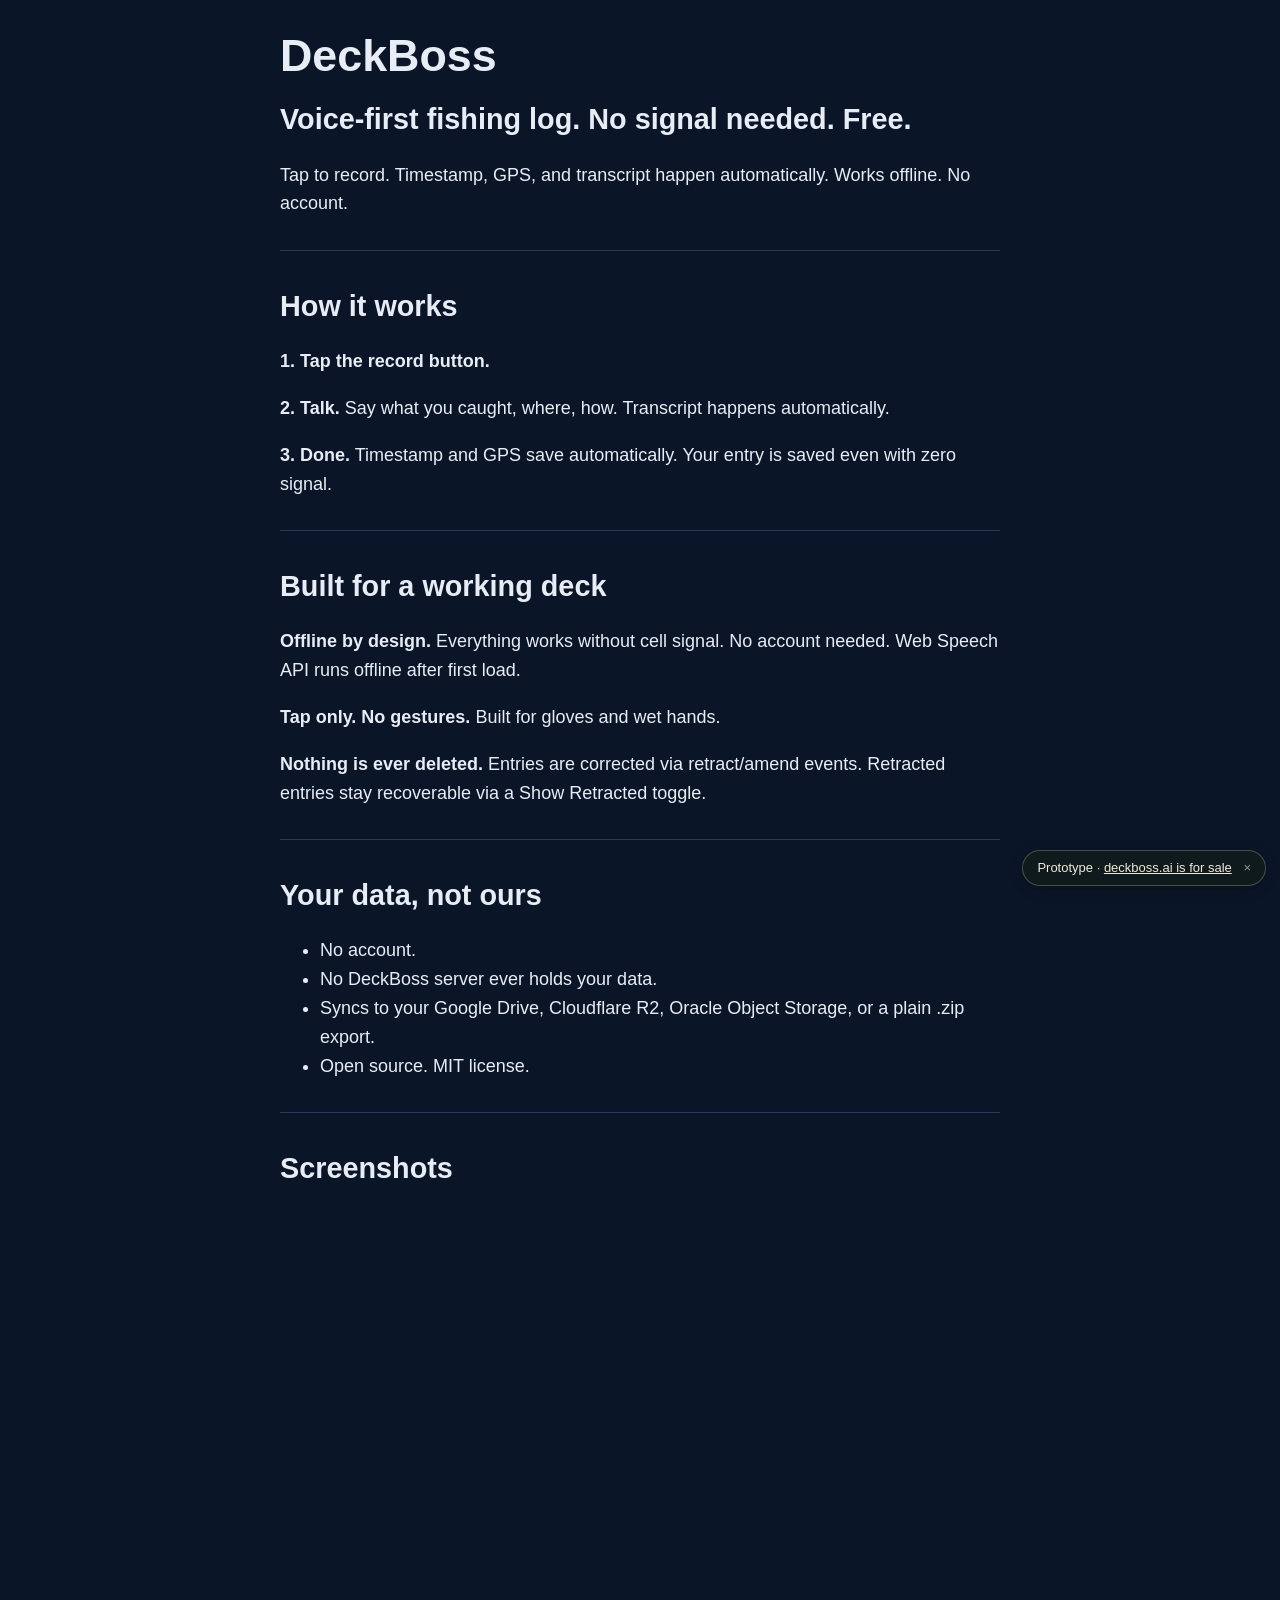
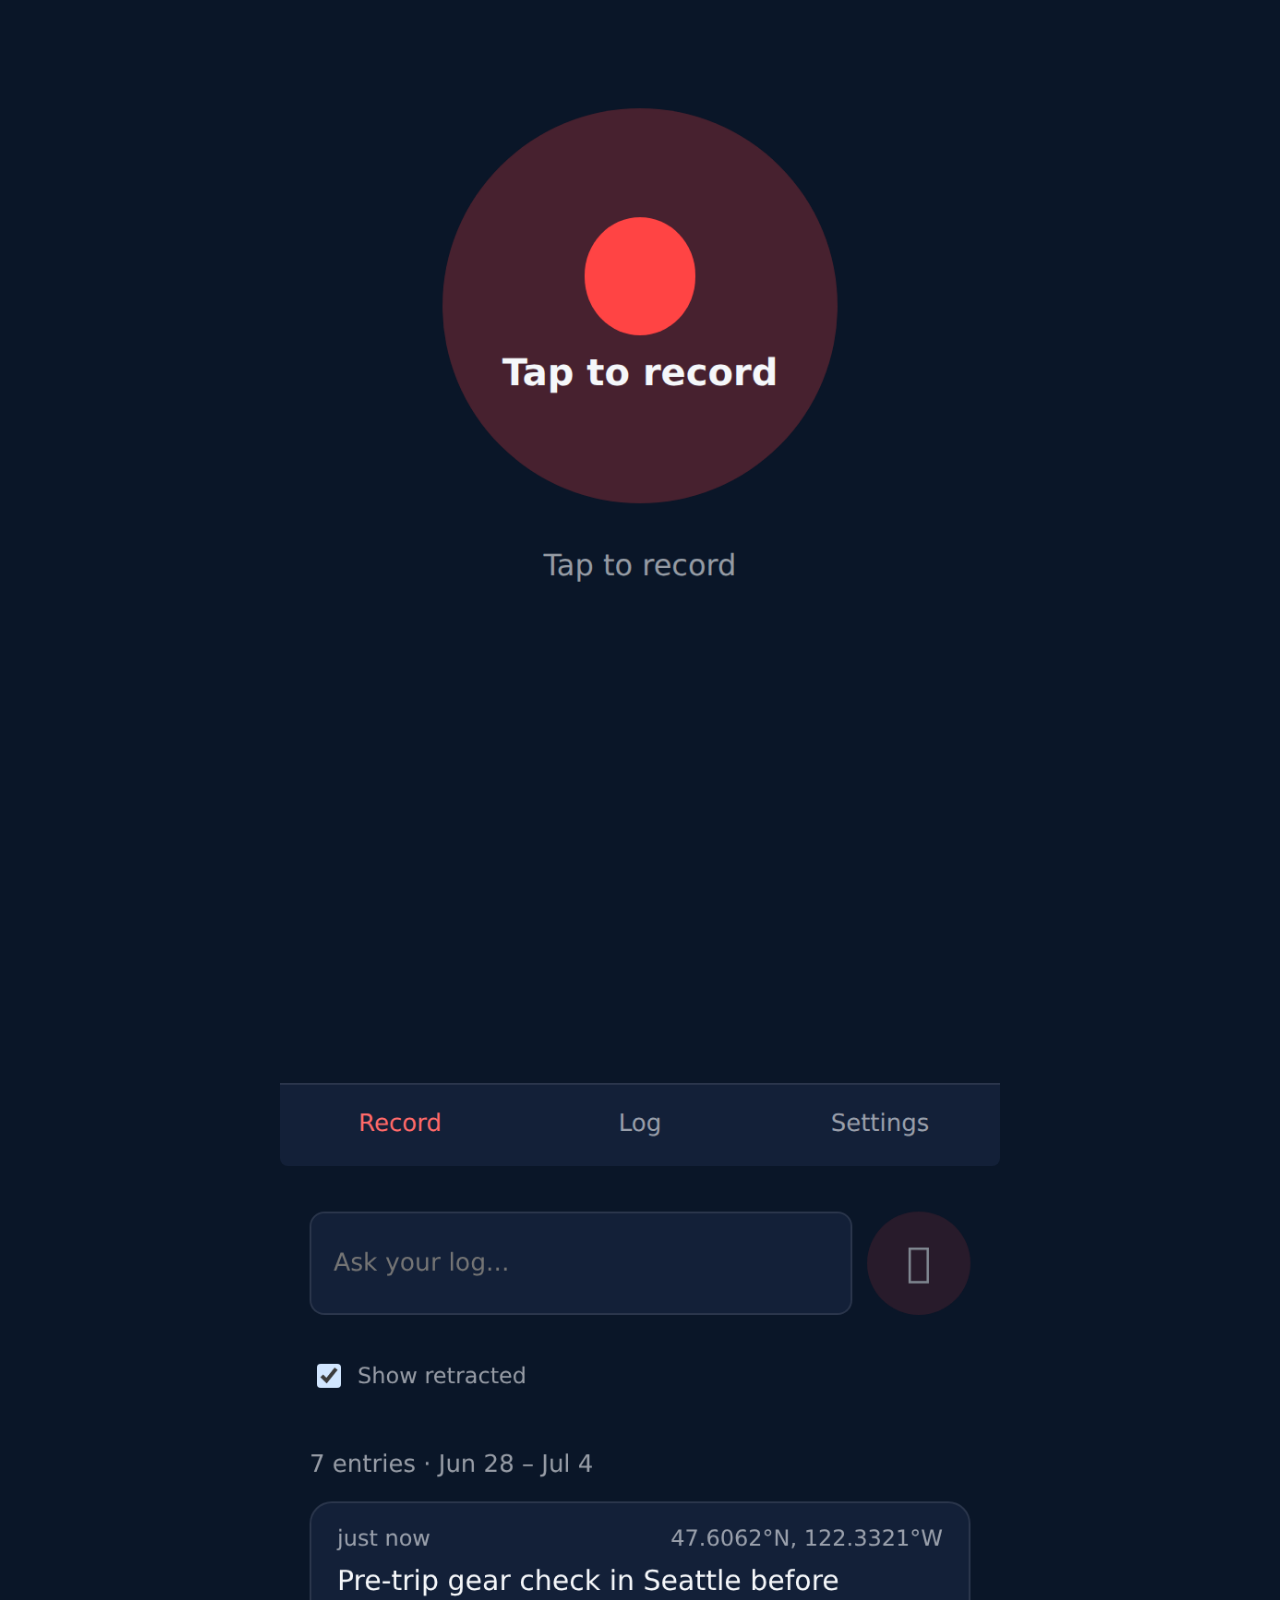
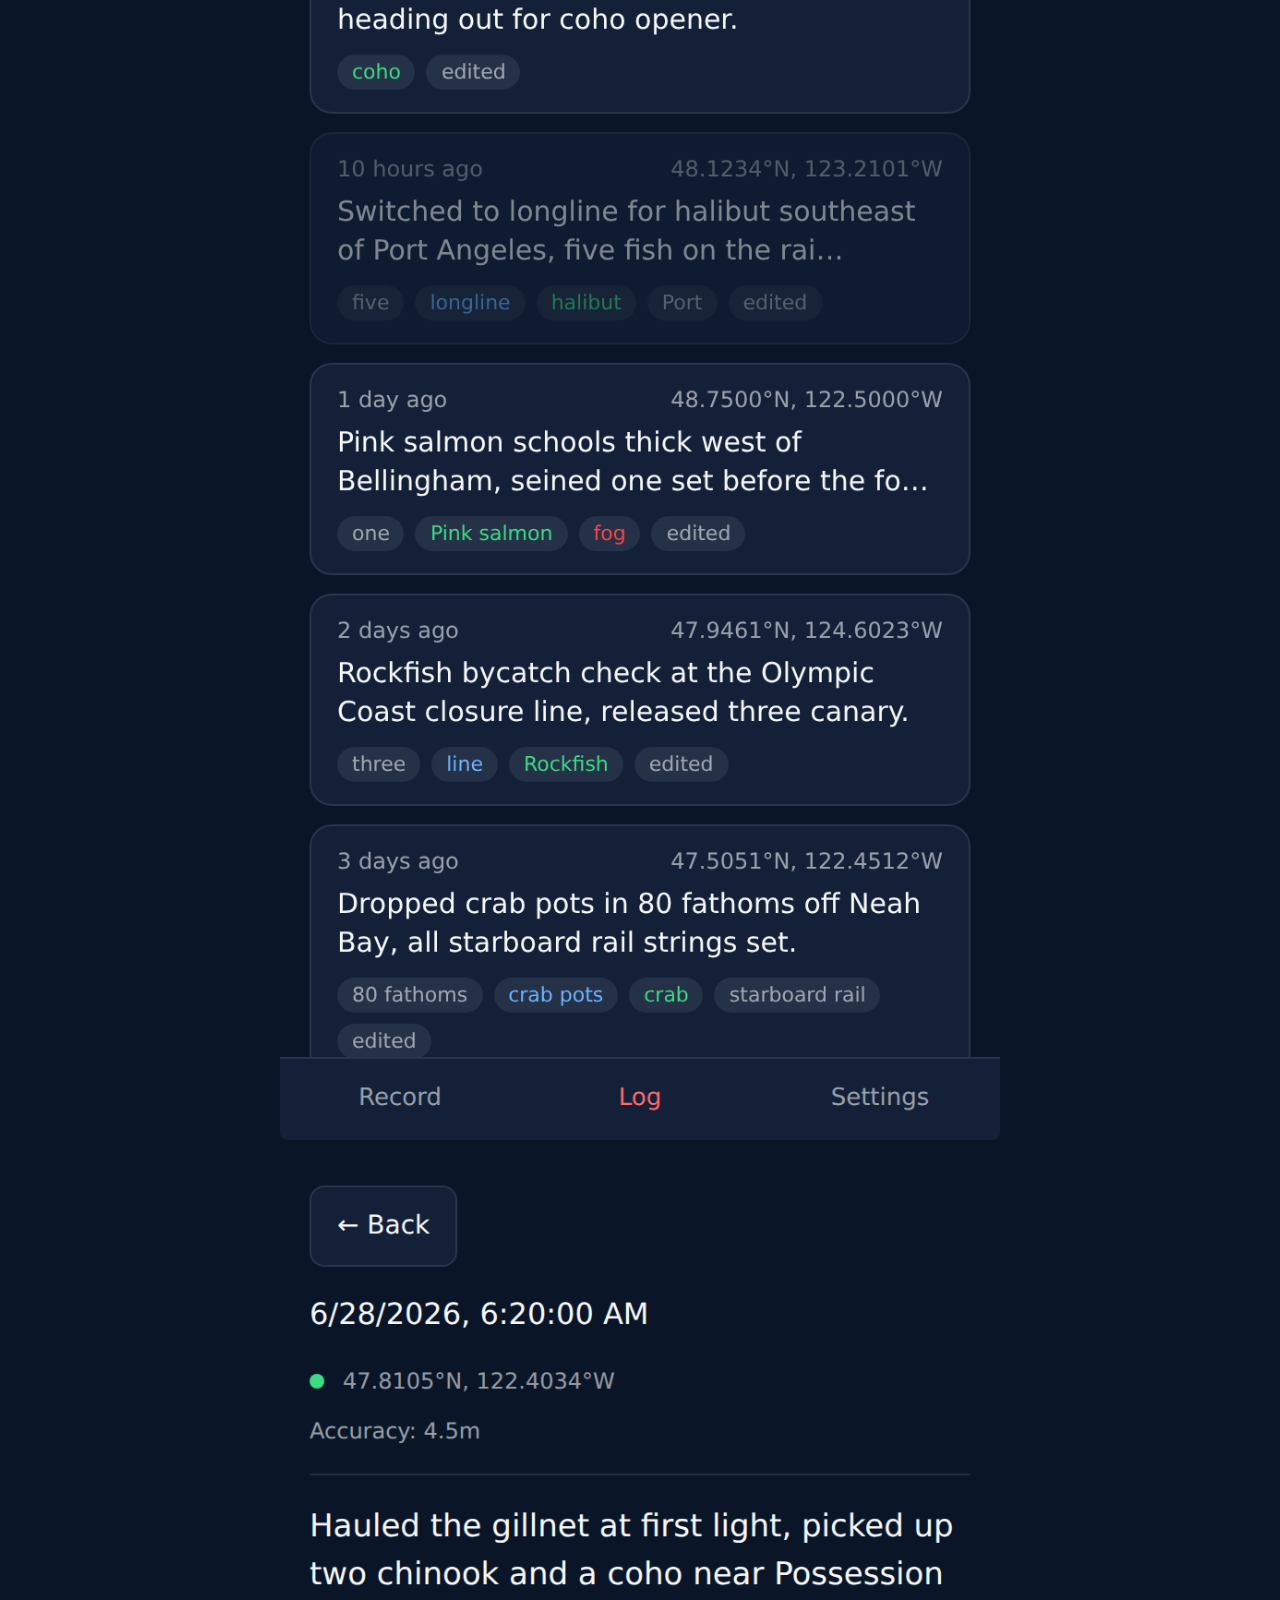
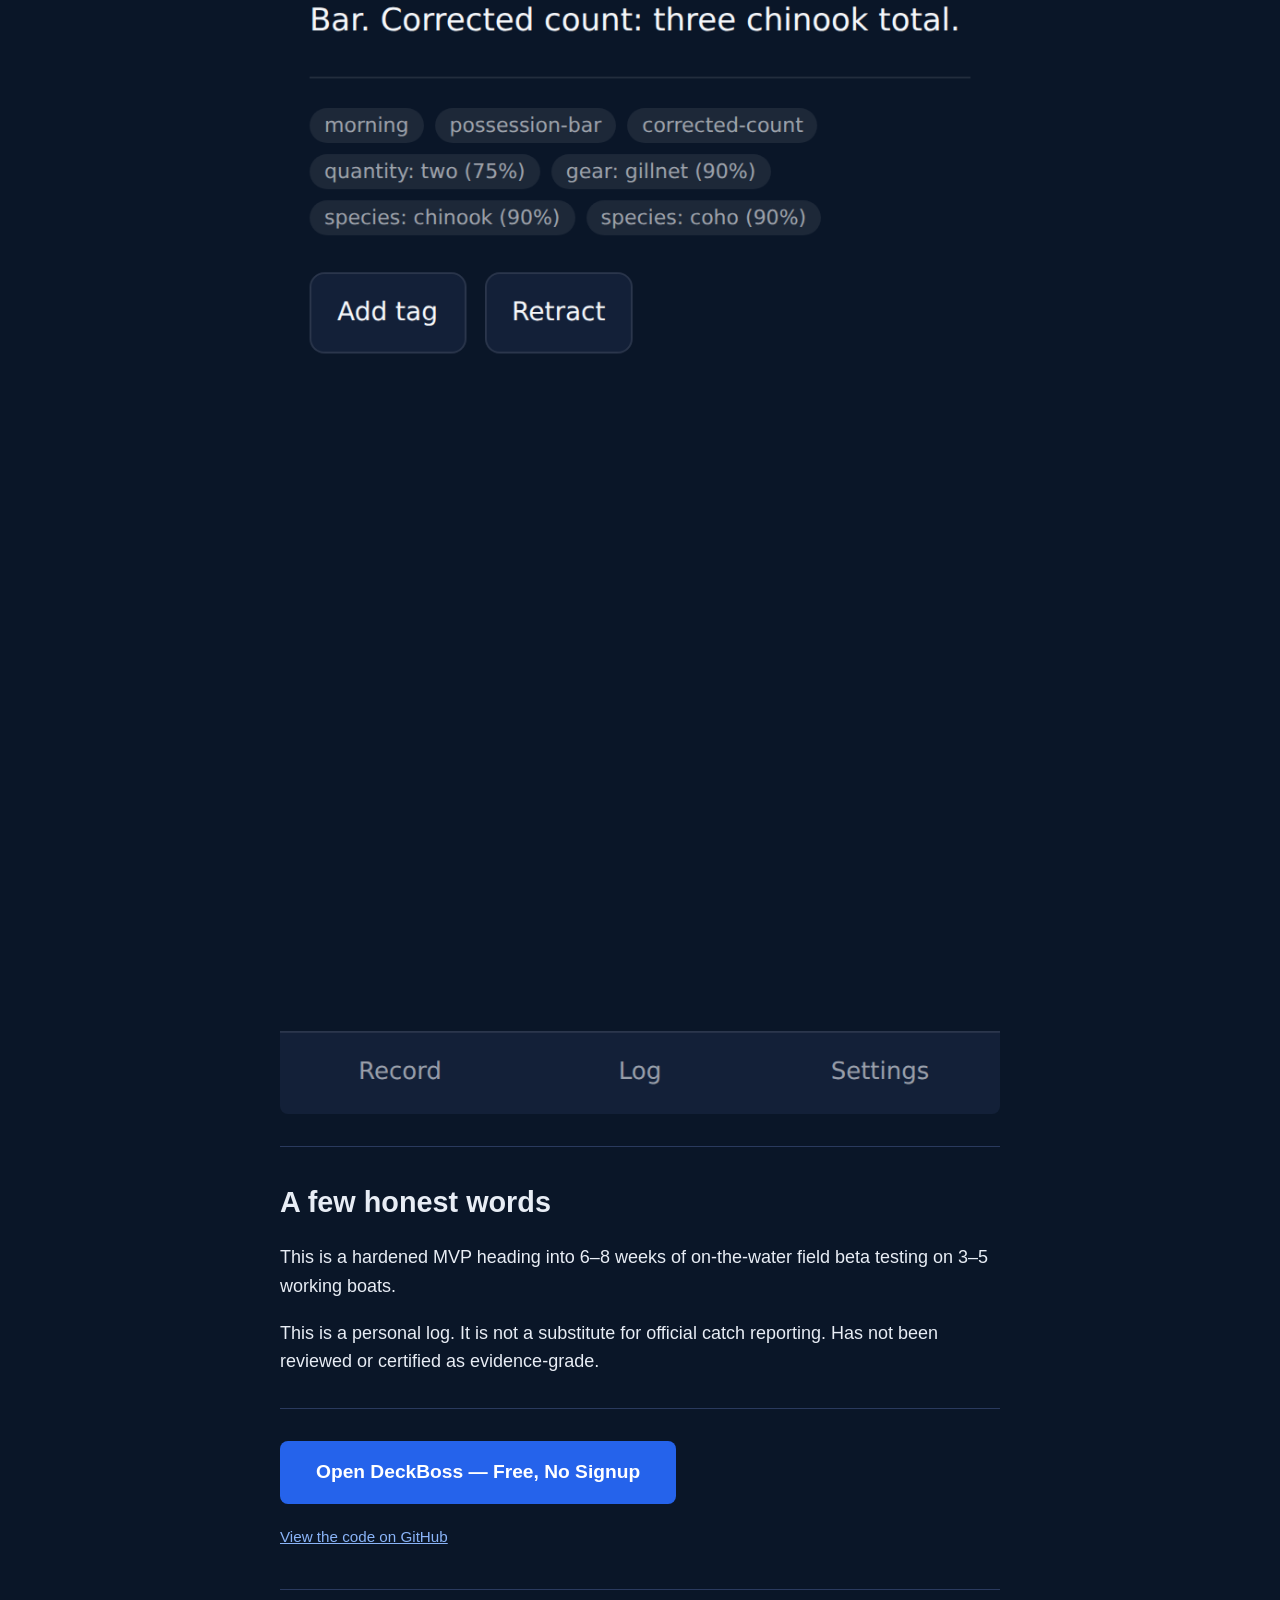
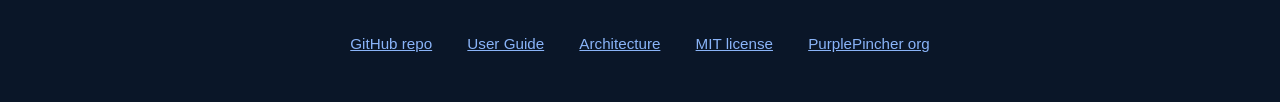
<file: index.html>
<!doctype html>
<html lang="en">
<head>
  <meta charset="UTF-8">
  <meta name="viewport" content="width=device-width, initial-scale=1.0">
  <meta name="description" content="Voice-first fishing logbook. Works offline. No account. Syncs to your Google Drive or .zip. Free.">
  <link rel="icon" href="/icons/icon-192x192.png" />
  <link rel="apple-touch-icon" href="/icons/icon-192x192.png" />
  <meta property="og:title" content="DeckBoss — Voice-first fishing log, works offline, free">
  <meta property="og:description" content="Voice-first fishing logbook. Works offline. No account. Syncs to your Google Drive or .zip. Free.">
  <meta property="og:type" content="website">
  <meta property="og:url" content="https://deckboss.ai/">
  <meta property="og:image" content="https://deckboss.ai/og-card.png">
  <meta name="twitter:card" content="summary_large_image">
  <meta name="twitter:title" content="DeckBoss — Voice-first fishing log, works offline, free">
  <meta name="twitter:description" content="Voice-first fishing logbook. Works offline. No account. Syncs to your Google Drive or .zip. Free.">
  <meta
    http-equiv="Content-Security-Policy"
    content="default-src 'self'; img-src 'self' data:; style-src 'unsafe-inline'; script-src 'unsafe-inline'; object-src 'none'; base-uri 'self'"
  />
  <title>DeckBoss — Voice-first fishing log, works offline, free</title>
  <script>if(location.hash.startsWith("#/"))location.replace("./app/"+location.hash)</script>
  <style>
    *,*::before,*::after{box-sizing:border-box}
    body {
      margin: 0;
      padding: 20px;
      font-family: -apple-system, BlinkMacSystemFont, "Segoe UI", Roboto, sans-serif;
      background: #0a1628;
      color: #e8edf5;
      font-size: 18px;
      line-height: 1.6;
    }
    .container {
      max-width: 720px;
      margin: 0 auto;
    }
    h1 {
      font-size: 2.8rem;
      margin: 0 0 0.3rem;
    }
    h2 {
      font-size: 1.8rem;
      margin: 0 0 0.8rem;
    }
    a {
      color: #8ab4f8;
      text-decoration: underline;
    }
    a:hover {
      text-decoration: none;
    }
    hr {
      border: none;
      border-top: 1px solid #2a3a5e;
      margin: 2rem 0;
    }
    .btn {
      display: inline-block;
      background: #2563eb;
      color: #fff;
      padding: 16px 36px;
      border-radius: 8px;
      font-size: 1.2rem;
      font-weight: 600;
      text-decoration: none;
    }
    .btn:hover {
      background: #1d4ed8;
    }
    img.ss {
      max-width: 100%;
      height: auto;
      display: block;
      margin: 1rem 0;
      border-radius: 8px;
    }
    .footer-links {
      list-style: none;
      padding: 0;
      display: flex;
      flex-wrap: wrap;
      gap: 1.2rem;
      justify-content: center;
      font-size: 0.95rem;
    }
    .footer-links li {
      display: inline;
    }
    .footer-links a {
      display: inline-block;
      padding: 10px 8px;
    }
    .secondary-link {
      display: block;
      margin-top: 0.8rem;
      padding: 8px 0;
      font-size: 0.95rem;
    }
    @media (max-width: 480px) {
      body {
        padding: 12px;
      }
      h1 {
        font-size: 2rem;
      }
    }
  </style>
<link rel="manifest" href="/manifest.webmanifest"><script id="vite-plugin-pwa:register-sw" src="/registerSW.js" defer></script></head>
<body>
<div class="container">

  <!-- Hero -->
  <section id="hero">
    <h1>DeckBoss</h1>
    <h2>Voice-first fishing log. No signal needed. Free.</h2>
    <p>Tap to record. Timestamp, GPS, and transcript happen automatically. Works offline. No account.</p>
  </section>
  <hr>

  <!-- How it works -->
  <section id="how-it-works">
    <h2>How it works</h2>
    <p><strong>1. Tap the record button.</strong></p>
    <p><strong>2. Talk.</strong> Say what you caught, where, how. Transcript happens automatically.</p>
    <p><strong>3. Done.</strong> Timestamp and GPS save automatically. Your entry is saved even with zero signal.</p>
  </section>
  <hr>

  <!-- Built for a working deck -->
  <section id="built-for-a-deck">
    <h2>Built for a working deck</h2>
    <p><strong>Offline by design.</strong> Everything works without cell signal. No account needed. Web Speech API runs offline after first load.</p>
    <p><strong>Tap only. No gestures.</strong> Built for gloves and wet hands.</p>
    <p><strong>Nothing is ever deleted.</strong> Entries are corrected via retract/amend events. Retracted entries stay recoverable via a Show Retracted toggle.</p>
  </section>
  <hr>

  <!-- Your data -->
  <section id="your-data">
    <h2>Your data, not ours</h2>
    <ul>
      <li>No account.</li>
      <li>No DeckBoss server ever holds your data.</li>
      <li>Syncs to your Google Drive, Cloudflare R2, Oracle Object Storage, or a plain .zip export.</li>
      <li>Open source. MIT license.</li>
    </ul>
  </section>
  <hr>

  <!-- Screenshots -->
  <section id="screenshots">
    <h2>Screenshots</h2>
    <img class="ss" src="assets/screenshot-record.png" width="780" height="1688" alt="DeckBoss record screen showing large microphone button and recent entries list.">
    <img class="ss" src="assets/screenshot-timeline.png" width="780" height="1688" alt="DeckBoss timeline view listing entries with date, GPS, and transcript preview.">
    <img class="ss" src="assets/screenshot-entry-detail.png" width="780" height="1688" alt="DeckBoss entry detail screen showing full transcript, location map, and editing options.">
  </section>
  <hr>

  <!-- Honesty block -->
  <section id="honesty">
    <h2>A few honest words</h2>
    <p>This is a hardened MVP heading into 6–8 weeks of on-the-water field beta testing on 3–5 working boats.</p>
    <p>This is a personal log. It is not a substitute for official catch reporting. Has not been reviewed or certified as evidence-grade.</p>
  </section>
  <hr>

  <!-- CTA -->
  <section id="cta">
    <a href="./app/" class="btn">Open DeckBoss — Free, No Signup</a>
    <a class="secondary-link" href="https://github.com/purplepincher/deckboss">View the code on GitHub</a>
  </section>
  <hr>

  <!-- Footer -->
  <footer>
    <ul class="footer-links">
      <li><a href="https://github.com/purplepincher/deckboss">GitHub repo</a></li>
      <li><a href="https://github.com/purplepincher/deckboss/blob/main/docs/USER_GUIDE.md">User Guide</a></li>
      <li><a href="https://github.com/purplepincher/deckboss/blob/main/ARCHITECTURE.md">Architecture</a></li>
      <li><a href="https://github.com/purplepincher/deckboss/blob/main/LICENSE">MIT license</a></li>
      <li><a href="https://github.com/purplepincher">PurplePincher org</a></li>
    </ul>
  </footer>

</div>

<div id="forsale" style="position:fixed;bottom:14px;right:14px;z-index:9999;background:#0E1A1C;color:#F0E9D8;border:1px solid rgba(240,233,216,.25);border-radius:999px;padding:8px 14px;font:500 13px/1.4 -apple-system,sans-serif;box-shadow:0 2px 12px rgba(0,0,0,.4)">
<a href="https://www.afternic.com/domain/deckboss.ai" style="color:#F0E9D8;text-decoration:none">Prototype &middot; <u>deckboss.ai is for sale</u></a>
<span id="fsx" style="cursor:pointer;margin-left:8px;opacity:.6">&times;</span>
</div>
<script>document.getElementById("fsx").onclick=function(){document.getElementById("forsale").remove()};</script>

</body>
</html>
</file>
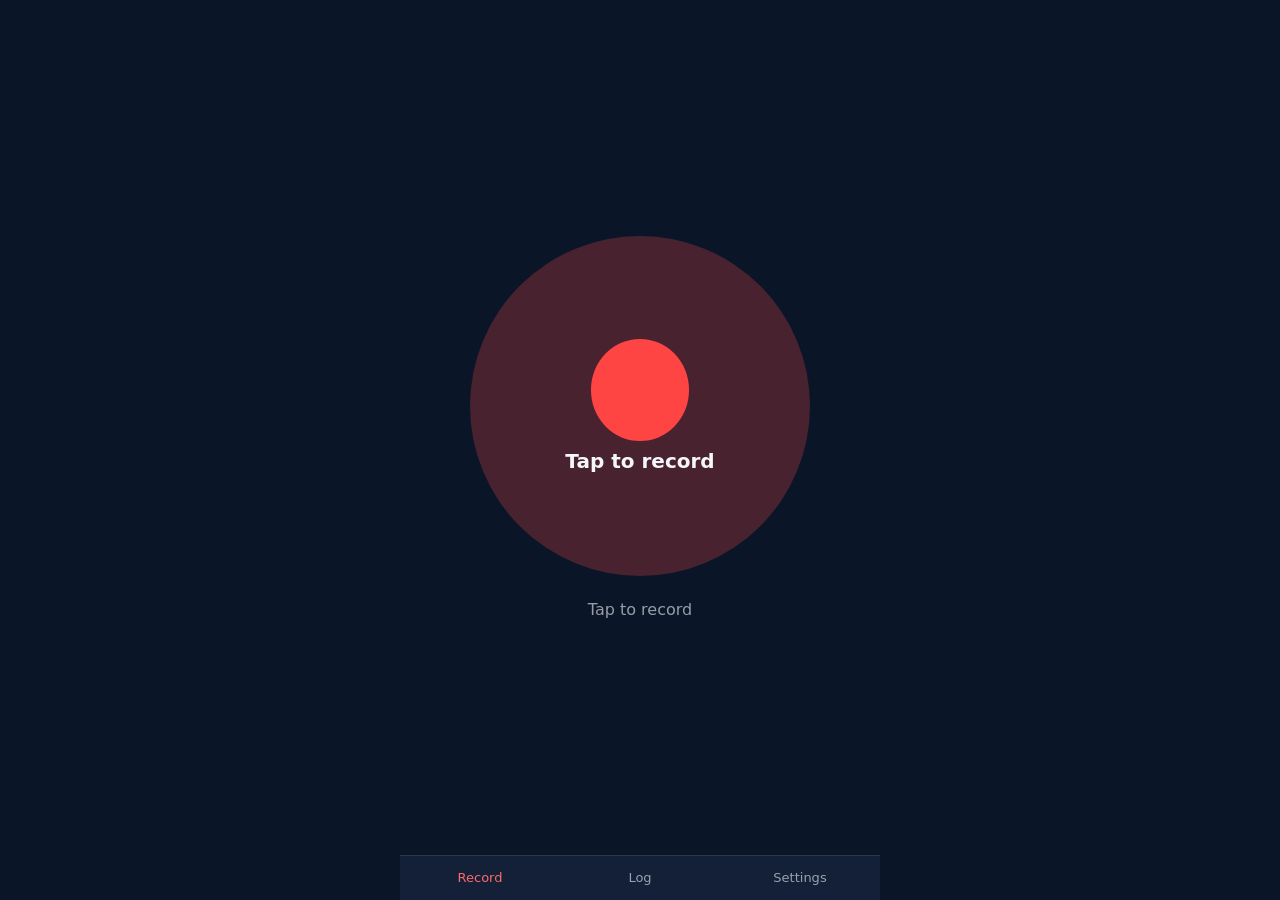
<file: app/index.html>
<!doctype html>
<html lang="en">
  <head>
    <meta charset="UTF-8" />
    <!-- No maximum-scale/user-scalable=no: this app is explicitly for
         sunlight/older-eyes use, so blocking pinch-zoom would be a real
         accessibility failure, not a UX nicety. -->
    <meta name="viewport" content="width=device-width, initial-scale=1.0, viewport-fit=cover" />
    <meta name="theme-color" content="#0a1628" />
    <meta name="description" content="DeckBoss — your boat's memory. Your data. Your shell." />
    <meta property="og:title" content="DeckBoss" />
    <meta property="og:description" content="DeckBoss — your boat's memory. Your data. Your shell." />
    <meta property="og:type" content="website" />
    <meta property="og:url" content="https://purplepincher.github.io/deckboss/app/" />
    <meta property="og:image" content="https://purplepincher.github.io/deckboss/og-card.png" />
    <meta name="twitter:card" content="summary_large_image" />
    <meta name="twitter:title" content="DeckBoss" />
    <meta name="twitter:description" content="DeckBoss — your boat's memory. Your data. Your shell." />
    <!--
      Defense-in-depth against script injection, not a primary defense
      (React already escapes rendered text). GitHub Pages can't set
      response headers, so this is the meta-tag form, which means
      frame-ancestors/report-uri can't be set here at all (spec
      disallows them outside a header) — acceptable, since a static
      client-only app with no session/cookie state has little for a
      clickjacking attack to actually do.

      connect-src is deliberately left unrestricted: this app's entire
      storage model is BYOK against arbitrary S3-compatible endpoints
      the user types in themselves (Cloudflare R2, Oracle, or a
      self-hosted MinIO on literally any domain) — a locked-down
      allowlist would silently break that for any endpoint not already
      known about, which is worse than the marginal protection a
      tighter connect-src would add here.

      media-src explicitly allows blob: — recorded audio is played back
      via AudioPlayer.ts's `new Audio(URL.createObjectURL(blob))`, and
      without this it silently falls back to default-src 'self', which
      does not cover blob: URLs. Shipped without this the first time and
      a beta-test round caught it: audio played back a blob: URL that CSP
      then blocked, breaking every recording's playback with a console
      error and no visible on-screen indication. This is exactly the kind
      of self-inflicted regression a security tightening pass can cause —
      worth remembering when this policy gets touched again.

      script-src allows 'self' plus https://accounts.google.com: the
      Google Drive adapter (adapters/google-drive.ts's loadGisScript())
      dynamically injects Google Identity Services from that origin to
      run the OAuth token-client flow client-side. Under a bare
      script-src 'self' that cross-origin script is blocked, and
      authenticate() rejects with "Failed to load Google Identity
      Services script." — silently breaking the entire Drive backend the
      moment a user configures a Client ID. This is the narrowest
      allowance that unbreaks it (the GIS loader is the only
      cross-origin script the app injects); it does NOT widen to
      'unsafe-inline' or 'unsafe-eval', and the GIS script itself is
      first-party Google code fetched over HTTPS.
    -->
    <meta
      http-equiv="Content-Security-Policy"
      content="default-src 'self'; script-src 'self' https://accounts.google.com; style-src 'self' 'unsafe-inline'; img-src 'self' data:; media-src 'self' blob:; object-src 'none'; base-uri 'self'; connect-src *;"
    />
    <link rel="icon" href="/icons/icon-192x192.png" />
    <link rel="apple-touch-icon" href="/icons/icon-192x192.png" />
    <!-- iOS home-screen launch. Modern iOS (>=12.2) honors the manifest's
         `display: standalone`, but older iOS only launches standalone (no
         Safari chrome) when this capability meta is present, and uses this
         title for the home-screen icon label. apple-mobile-web-app-status-
         bar-style is intentionally omitted: black-translucent would push
         content under the notch without safe-area-inset handling this app
         doesn't do. -->
    <meta name="apple-mobile-web-app-capable" content="yes" />
    <meta name="apple-mobile-web-app-title" content="DeckBoss" />
    <title>DeckBoss</title>
    <script type="module" crossorigin src="/assets/app-BKkMQx3E.js"></script>
    <link rel="stylesheet" crossorigin href="/assets/app-DFhcXzXW.css">
  <link rel="manifest" href="/manifest.webmanifest"><script id="vite-plugin-pwa:register-sw" src="/registerSW.js" defer></script></head>
  <body>
    <div id="root"></div>
  </body>
</html>
</file>
<file: assets/app-DFhcXzXW.css>
:root{--bg: #0a1628;--card-bg: #132038;--card-border: rgba(255, 255, 255, .1);--text: #f5f7fa;--text-muted: rgba(245, 247, 250, .6);--accent: #ff4444;--accent-dim: rgba(255, 68, 68, .25);--accent-text: #ff6b6b;--ok: #3ddc84;--warn: #ffb84d;color-scheme:dark}*{box-sizing:border-box}html,body,#root{height:100%}body{margin:0;background:var(--bg);color:var(--text);font-family:system-ui,-apple-system,Segoe UI,Roboto,sans-serif;-webkit-tap-highlight-color:transparent;overscroll-behavior-y:contain}button{font-family:inherit;cursor:pointer}input,select,textarea{font-family:inherit;color:var(--text);background:var(--card-bg);border:1px solid var(--card-border);border-radius:8px;padding:10px 12px;min-height:44px}.app-shell{display:flex;flex-direction:column;height:100%;max-width:480px;margin:0 auto}.status-bar{display:flex;justify-content:space-between;align-items:center;padding:10px 16px;font-size:13px;color:var(--text-muted);border-bottom:1px solid var(--card-border)}.status-dot{display:inline-block;width:8px;height:8px;border-radius:50%;margin-right:6px}.status-dot.ok{background:var(--ok)}.status-dot.warn{background:var(--warn)}.status-dot.error{background:var(--accent)}.screen{flex:1;overflow-y:auto;padding:16px 16px 88px}.bottom-nav{display:flex;border-top:1px solid var(--card-border);background:var(--card-bg)}.bottom-nav a{flex:1;text-align:center;padding:14px 0;color:var(--text-muted);text-decoration:none;font-size:13px;min-height:44px}.bottom-nav a.active{color:var(--accent-text)}.record-screen{display:flex;flex-direction:column;align-items:center;justify-content:center;position:relative;height:100%;gap:24px;text-align:center}.big-record-button{width:clamp(200px,55vmin,340px);height:clamp(200px,55vmin,340px);border-radius:50%;border:none;background:var(--accent-dim);color:var(--text);display:flex;flex-direction:column;align-items:center;justify-content:center;gap:8px;font-size:20px;font-weight:600;transition:background .2s;min-width:80px;min-height:80px}.big-record-button .dot{width:30%;height:30%;border-radius:50%;background:var(--accent)}.big-record-button.recording{background:#f446;animation:pulse 1.4s infinite}.big-record-button.recording .dot{border-radius:12px}@keyframes pulse{0%{box-shadow:0 0 0 0 var(--accent-dim)}70%{box-shadow:0 0 0 24px #f440}to{box-shadow:0 0 #f440}}.record-instruction{font-size:16px;color:var(--text-muted)}.record-see-all{display:inline-block;min-height:44px;padding:10px 16px;line-height:24px;font-size:13px;color:var(--text-muted);text-decoration:none}.record-elapsed{font-variant-numeric:tabular-nums;font-size:15px;color:var(--text-muted)}.record-error{color:var(--accent-text);font-size:14px;max-width:320px}.record-warning{color:var(--warn);font-size:13px;max-width:320px}.discard-bar{position:absolute;left:0;right:0;bottom:0;min-height:56px;display:flex;align-items:stretch;justify-content:space-between;gap:12px;padding:8px 16px;background:var(--card-bg);border-top:1px solid var(--card-border)}.discard-bar-message{display:flex;align-items:center;font-size:14px;color:var(--text)}.discard-bar-button{min-height:48px;padding:10px 18px;align-self:center;background:transparent;border:1px solid var(--warn);color:var(--warn);border-radius:8px;font-size:14px;font-weight:600}.gps-badge{display:inline-flex;align-items:center;gap:4px;font-size:12px;color:var(--text-muted)}.log-card{background:var(--card-bg);border:1px solid var(--card-border);border-radius:12px;padding:12px 14px;margin-bottom:10px;display:block;text-decoration:none;color:inherit}.log-card.retracted{opacity:.5}.log-card-top{display:flex;justify-content:space-between;font-size:12px;color:var(--text-muted);margin-bottom:6px}.log-card-text{font-size:15px;line-height:1.4;margin-bottom:8px;overflow:hidden;text-overflow:ellipsis;display:-webkit-box;-webkit-line-clamp:2;-webkit-box-orient:vertical}.log-card-chips{display:flex;flex-wrap:wrap;gap:6px}.chip{font-size:11px;padding:3px 8px;border-radius:999px;background:#ffffff14;color:var(--text-muted)}.chip.gear{color:#6db4ff}.chip.species{color:var(--ok)}.chip.alert{color:var(--accent)}.search-bar{display:flex;flex-direction:column;gap:8px;margin-bottom:16px}.search-bar input[type=search]{width:100%}.search-filters{display:flex;gap:8px}.search-filters select{flex:1}.search-retracted-toggle{display:inline-flex;align-items:center;gap:6px;font-size:12px;color:var(--text-muted)}.settings-section{margin-bottom:28px}.settings-section h2{font-size:13px;letter-spacing:.08em;color:var(--text-muted);margin-bottom:10px}.settings-row{display:flex;justify-content:space-between;align-items:center;padding:10px 0;border-bottom:1px solid var(--card-border);gap:12px}.settings-row label{font-size:14px}.settings-note{font-size:13px;color:var(--text-dim, #8a8f98);margin:4px 0 12px;line-height:1.5}.btn{background:var(--card-bg);border:1px solid var(--card-border);color:var(--text);border-radius:8px;padding:8px 14px;font-size:14px;min-height:44px}.btn.primary{background:var(--accent);border-color:var(--accent)}.btn.connected{border-color:var(--ok);color:var(--ok)}.offline-banner{padding:8px 16px;font-size:13px;text-align:center}.offline-banner.offline{background:#ffb84d26;color:var(--warn)}.offline-banner.error{background:#ff444426;color:var(--accent-text)}.offline-banner.syncing{background:#6db4ff26;color:#6db4ff}.ask-input-row{display:flex;gap:8px;align-items:stretch}.ask-search-input{flex:1}.ask-mic-button{width:56px;height:56px;border-radius:50%;border:none;background:var(--accent-dim);color:var(--text);font-size:22px;display:flex;align-items:center;justify-content:center;flex-shrink:0;min-width:56px;min-height:56px}.ask-mic-button.listening{background:#f446;animation:pulse 1.4s infinite}.ask-mic-button:disabled{opacity:.5;cursor:not-allowed}.ask-listening-label{font-size:13px;color:var(--text-muted)}.ask-chips-row{display:flex;flex-wrap:wrap;align-items:center;gap:6px;margin-bottom:10px}.ask-chips-label{font-size:12px;color:var(--text-muted)}.ask-chip{font-size:12px;padding:6px 10px;border-radius:999px;border:none;background:#ffffff1a;color:var(--text);min-height:44px}.ask-chip:hover{background:#ffffff26}.ask-chip-dateRange{background:#6db4ff2e;color:#6db4ff}.ask-chip-near,.ask-chip-species{background:#3ddc8426;color:var(--ok)}.ask-chip-gear{background:#6db4ff2e;color:#6db4ff}.ask-chip-weather{background:#ff6b6b26;color:var(--accent-text)}.ask-chip-ignoredLocation{background:#ffb84d26;color:var(--warn)}.ask-chip-text{background:#ffffff14;color:var(--text-muted)}.ask-warnings{margin-bottom:10px}.ask-warning{font-size:13px;color:var(--warn)}.ask-summary{font-size:13px;color:var(--text-muted);margin-bottom:12px}.ask-empty{color:var(--text-muted)}.ask-looseners{display:flex;flex-wrap:wrap;gap:8px;margin:10px 0}.ask-loosener{font-size:13px;padding:8px 12px;border-radius:8px;border:1px solid var(--card-border);background:var(--card-bg);color:var(--text);min-height:44px}.ask-probe{font-size:13px;margin-top:10px}.entry-detail-transcript{font-size:17px;line-height:1.5;padding:16px 0;border-top:1px solid var(--card-border);border-bottom:1px solid var(--card-border);margin:16px 0}.entry-detail-actions{display:flex;gap:10px;margin-top:20px}.audio-waveform{display:flex;align-items:center;gap:8px}.audio-waveform button{width:44px;height:44px;border-radius:50%;border:none;background:var(--accent);color:var(--text)}.audio-waveform input[type=range]{flex:1}
</file>
